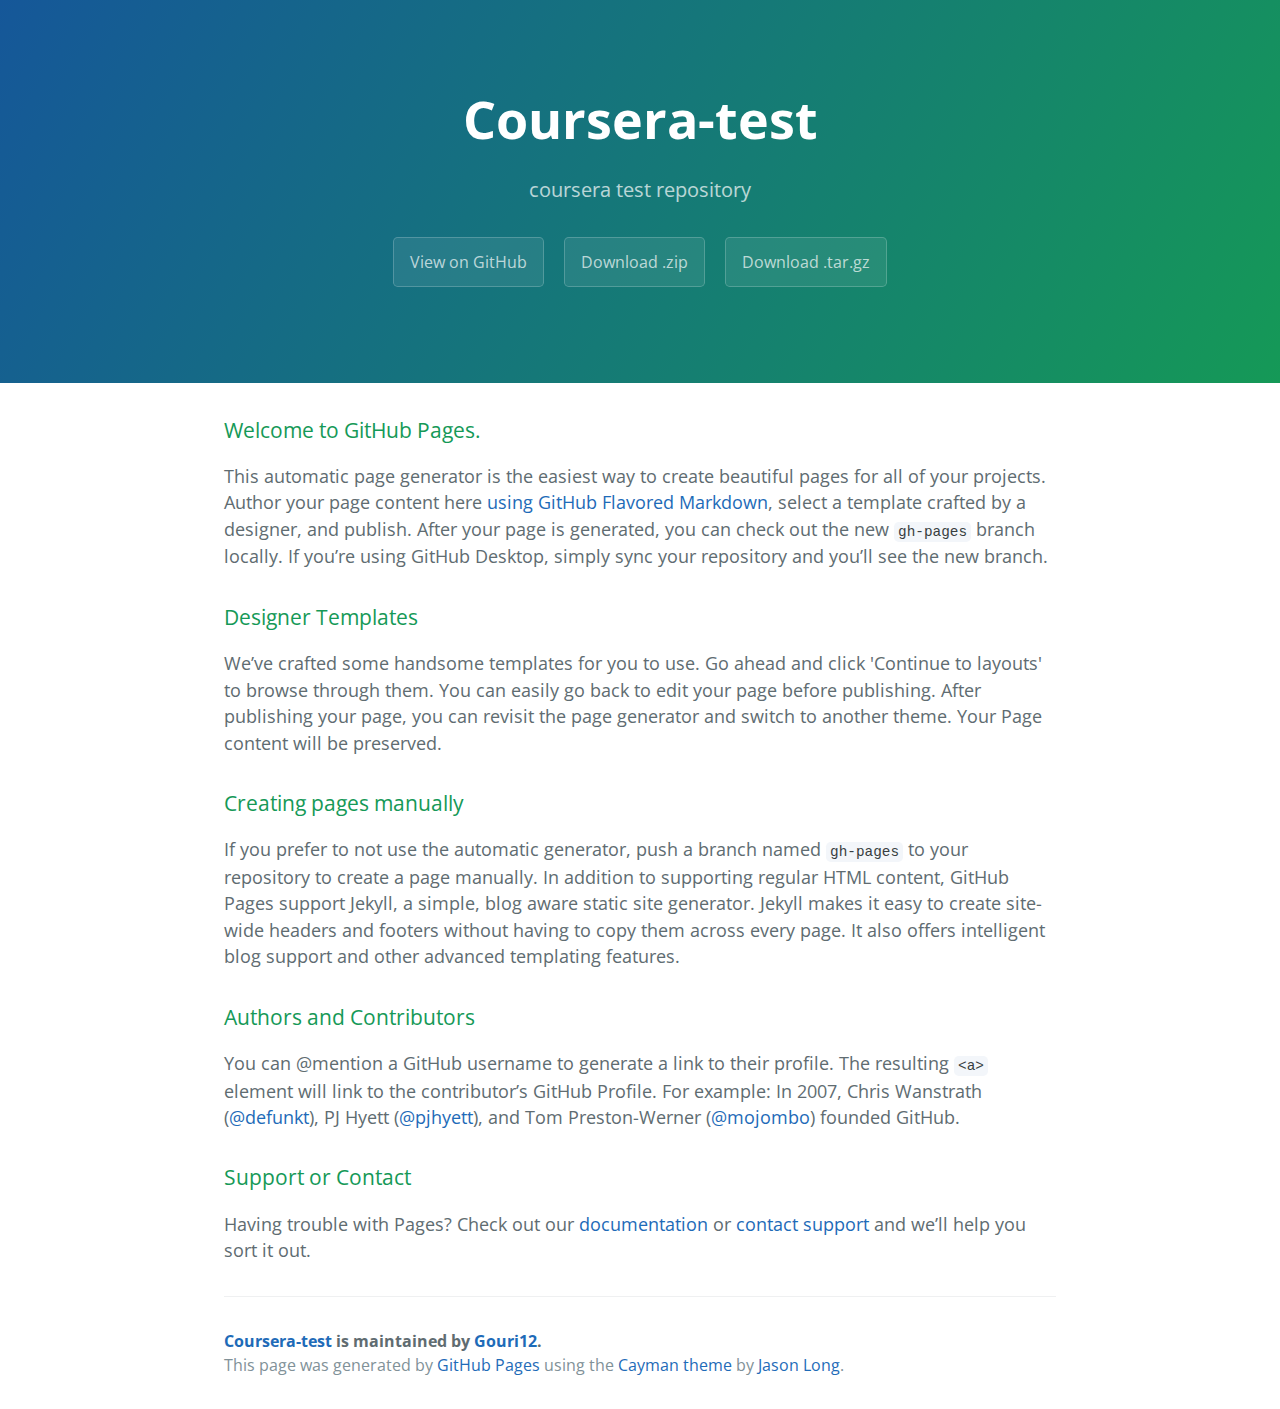
<file: index.html>
<!DOCTYPE html>
<html lang="en-us">
  <head>
    <meta charset="UTF-8">
    <title>Coursera-test by Gouri12</title>
    <meta name="viewport" content="width=device-width, initial-scale=1">
    <link rel="stylesheet" type="text/css" href="stylesheets/normalize.css" media="screen">
    <link href='https://fonts.googleapis.com/css?family=Open+Sans:400,700' rel='stylesheet' type='text/css'>
    <link rel="stylesheet" type="text/css" href="stylesheets/stylesheet.css" media="screen">
    <link rel="stylesheet" type="text/css" href="stylesheets/github-light.css" media="screen">
  </head>
  <body>
    <section class="page-header">
      <h1 class="project-name">Coursera-test</h1>
      <h2 class="project-tagline">coursera test repository</h2>
      <a href="https://github.com/Gouri12/coursera-test" class="btn">View on GitHub</a>
      <a href="https://github.com/Gouri12/coursera-test/zipball/master" class="btn">Download .zip</a>
      <a href="https://github.com/Gouri12/coursera-test/tarball/master" class="btn">Download .tar.gz</a>
    </section>

    <section class="main-content">
      <h3>
<a id="welcome-to-github-pages" class="anchor" href="#welcome-to-github-pages" aria-hidden="true"><span aria-hidden="true" class="octicon octicon-link"></span></a>Welcome to GitHub Pages.</h3>
<p>This automatic page generator is the easiest way to create beautiful pages for all of your projects. Author your page content here <a href="https://guides.github.com/features/mastering-markdown/">using GitHub Flavored Markdown</a>, select a template crafted by a designer, and publish. After your page is generated, you can check out the new <code>gh-pages</code> branch locally. If you’re using GitHub Desktop, simply sync your repository and you’ll see the new branch.</p>
<h3>
<a id="designer-templates" class="anchor" href="#designer-templates" aria-hidden="true"><span aria-hidden="true" class="octicon octicon-link"></span></a>Designer Templates</h3>
<p>We’ve crafted some handsome templates for you to use. Go ahead and click 'Continue to layouts' to browse through them. You can easily go back to edit your page before publishing. After publishing your page, you can revisit the page generator and switch to another theme. Your Page content will be preserved.</p>
<h3>
<a id="creating-pages-manually" class="anchor" href="#creating-pages-manually" aria-hidden="true"><span aria-hidden="true" class="octicon octicon-link"></span></a>Creating pages manually</h3>
<p>If you prefer to not use the automatic generator, push a branch named <code>gh-pages</code> to your repository to create a page manually. In addition to supporting regular HTML content, GitHub Pages support Jekyll, a simple, blog aware static site generator. Jekyll makes it easy to create site-wide headers and footers without having to copy them across every page. It also offers intelligent blog support and other advanced templating features.</p>
<h3>
<a id="authors-and-contributors" class="anchor" href="#authors-and-contributors" aria-hidden="true"><span aria-hidden="true" class="octicon octicon-link"></span></a>Authors and Contributors</h3>
<p>You can @mention a GitHub username to generate a link to their profile. The resulting <code>&lt;a&gt;</code> element will link to the contributor’s GitHub Profile. For example: In 2007, Chris Wanstrath (<a class="user-mention" data-hovercard-type="user" data-hovercard-url="/users/defunkt/hovercard" data-octo-click="hovercard-link-click" data-octo-dimensions="link_type:self" href="https://github.com/defunkt">@defunkt</a>), PJ Hyett (<a class="user-mention" data-hovercard-type="user" data-hovercard-url="/users/pjhyett/hovercard" data-octo-click="hovercard-link-click" data-octo-dimensions="link_type:self" href="https://github.com/pjhyett">@pjhyett</a>), and Tom Preston-Werner (<a class="user-mention" data-hovercard-type="user" data-hovercard-url="/users/mojombo/hovercard" data-octo-click="hovercard-link-click" data-octo-dimensions="link_type:self" href="https://github.com/mojombo">@mojombo</a>) founded GitHub.</p>
<h3>
<a id="support-or-contact" class="anchor" href="#support-or-contact" aria-hidden="true"><span aria-hidden="true" class="octicon octicon-link"></span></a>Support or Contact</h3>
<p>Having trouble with Pages? Check out our <a href="https://help.github.com/pages">documentation</a> or <a href="https://github.com/contact">contact support</a> and we’ll help you sort it out.</p>

      <footer class="site-footer">
        <span class="site-footer-owner"><a href="https://github.com/Gouri12/coursera-test">Coursera-test</a> is maintained by <a href="https://github.com/Gouri12">Gouri12</a>.</span>

        <span class="site-footer-credits">This page was generated by <a href="https://pages.github.com">GitHub Pages</a> using the <a href="https://github.com/jasonlong/cayman-theme">Cayman theme</a> by <a href="https://twitter.com/jasonlong">Jason Long</a>.</span>
      </footer>

    </section>

  
  </body>
</html>
</file>
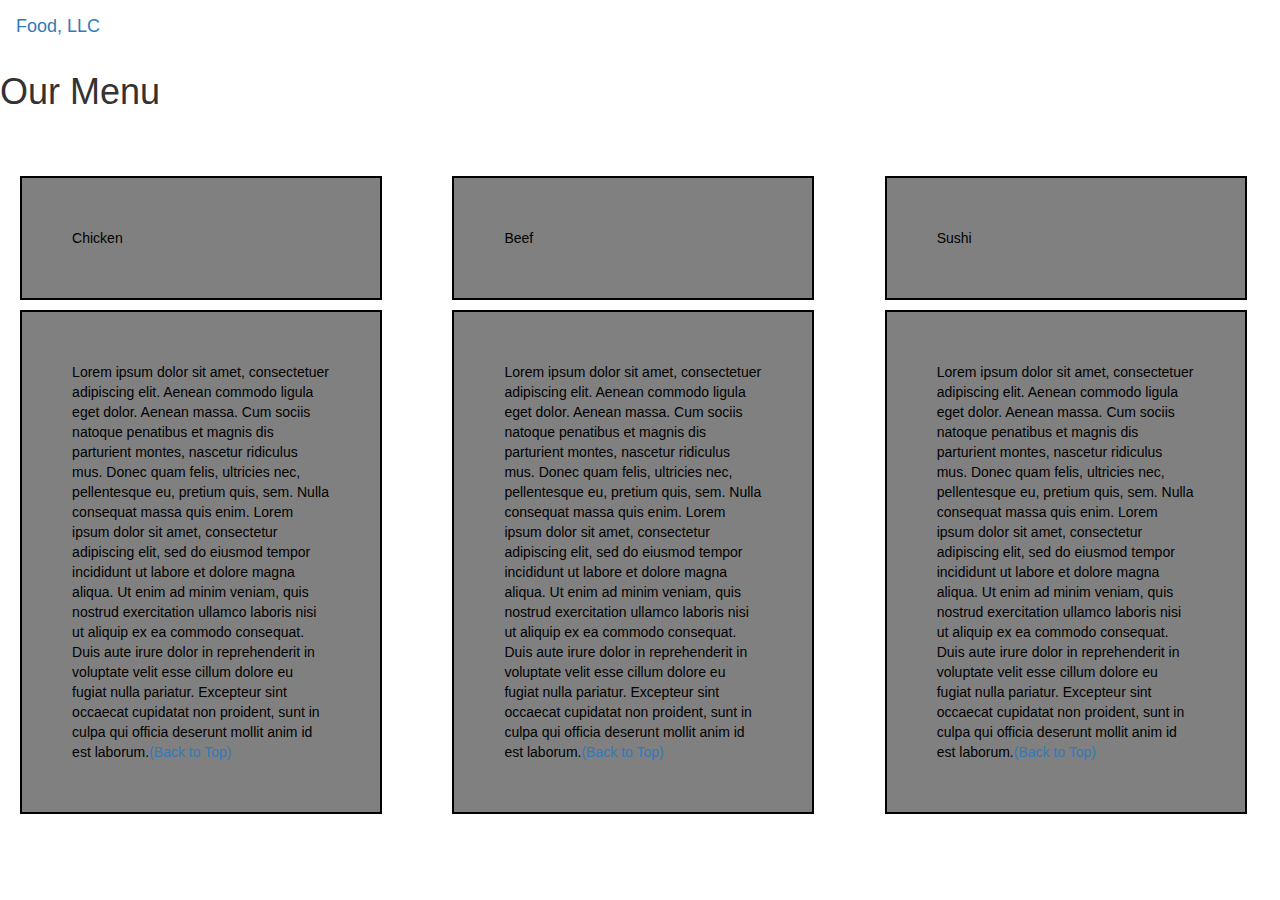
<file: assignment 3.html>
<!DOCTYPE html>
<html>
<head>

<title>Module 3</title>

  <meta name="viewport" content="width=device-width, initial-scale=1">
  <link rel="stylesheet" href="https://maxcdn.bootstrapcdn.com/bootstrap/3.3.7/css/bootstrap.min.css">
  <script src="https://ajax.googleapis.com/ajax/libs/jquery/3.3.1/jquery.min.js"></script>
  <script src="https://maxcdn.bootstrapcdn.com/bootstrap/3.3.7/js/bootstrap.min.js"></script>

</head>

<meta name="viewport" content="width=device-width, initial-scale=1">
<link rel="stylesheet" type="text/css" href="style.css">



<body>


<nav class="navbar" id="top">
  <div class="container-fluid">

    <div class="navbar-header">
      <button type="button" class="navbar-toggle" data-toggle="collapse" data-target="#myNavbar">
        <span class="icon-bar"></span>
        <span class="icon-bar"></span>
        <span class="icon-bar"></span> 
      </button>
      <a class="navbar-brand" href="#">Food, LLC</a>
    </div>

    <div class="collapse" id="myNavbar">
      <ul class="nav navbar-nav visible-xs">
        <li><a class="menu-item" href="#">Chicken</a></li>
        <li><a class="menu-item" href="#">Beef</a></li> 
        <li><a class="menu-item" href="#">Sushi</a></li> 
      </ul>
    </div>

  </div>
</nav>

<h1 class="main-title">Our Menu</h1>



<div class="row">

  <div class="col-lg-4 col-md-6 col-sm-12">
    <div class="content-box">
      <p class="item-name">Chicken</p>
      <p>Lorem ipsum dolor sit amet, consectetuer adipiscing elit. Aenean commodo ligula eget dolor. Aenean massa. Cum sociis natoque penatibus et magnis dis parturient montes, nascetur ridiculus mus. Donec quam felis, ultricies nec, pellentesque eu, pretium quis, sem. Nulla consequat massa quis enim. Lorem ipsum dolor sit amet, consectetur adipiscing elit, sed do eiusmod tempor incididunt ut labore et dolore magna aliqua. Ut enim ad minim veniam, quis nostrud exercitation ullamco laboris nisi ut aliquip ex ea commodo consequat. Duis aute irure dolor in reprehenderit in voluptate velit esse cillum dolore eu fugiat nulla pariatur. Excepteur sint occaecat cupidatat non proident, sunt in culpa qui officia deserunt mollit anim id est laborum.<a href="#top">(Back to Top)</a></p>
    </div>
  </div>

  <div class="col-lg-4 col-md-6 col-sm-12">
    <div class="content-box">
      <p class="item-name">Beef</p>
      <p>Lorem ipsum dolor sit amet, consectetuer adipiscing elit. Aenean commodo ligula eget dolor. Aenean massa. Cum sociis natoque penatibus et magnis dis parturient montes, nascetur ridiculus mus. Donec quam felis, ultricies nec, pellentesque eu, pretium quis, sem. Nulla consequat massa quis enim. Lorem ipsum dolor sit amet, consectetur adipiscing elit, sed do eiusmod tempor incididunt ut labore et dolore magna aliqua. Ut enim ad minim veniam, quis nostrud exercitation ullamco laboris nisi ut aliquip ex ea commodo consequat. Duis aute irure dolor in reprehenderit in voluptate velit esse cillum dolore eu fugiat nulla pariatur. Excepteur sint occaecat cupidatat non proident, sunt in culpa qui officia deserunt mollit anim id est laborum.<a href="#top">(Back to Top)</a></p>
    </div>
  </div>


  <div class="col-lg-4 col-md-12 col-sm-12">
    <div class="content-box">
      <p class="item-name">Sushi</p>
      <p>Lorem ipsum dolor sit amet, consectetuer adipiscing elit. Aenean commodo ligula eget dolor. Aenean massa. Cum sociis natoque penatibus et magnis dis parturient montes, nascetur ridiculus mus. Donec quam felis, ultricies nec, pellentesque eu, pretium quis, sem. Nulla consequat massa quis enim. Lorem ipsum dolor sit amet, consectetur adipiscing elit, sed do eiusmod tempor incididunt ut labore et dolore magna aliqua. Ut enim ad minim veniam, quis nostrud exercitation ullamco laboris nisi ut aliquip ex ea commodo consequat. Duis aute irure dolor in reprehenderit in voluptate velit esse cillum dolore eu fugiat nulla pariatur. Excepteur sint occaecat cupidatat non proident, sunt in culpa qui officia deserunt mollit anim id est laborum.<a href="#top">(Back to Top)</a></p>
    </div>
  </div>

</div>


</body>
</html>
</file>
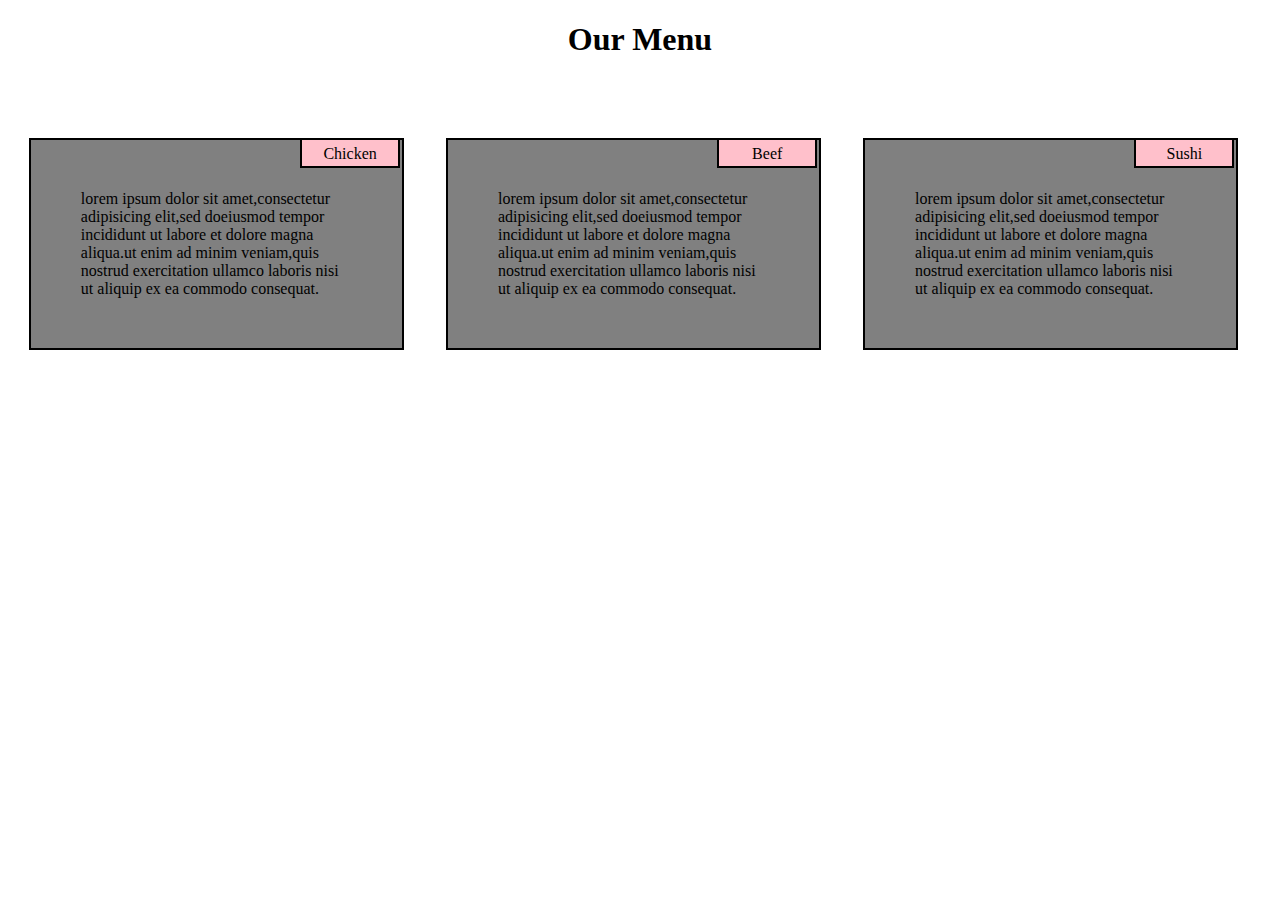
<file: module2.html>
<!DOCTYPE html>
<html>
<head>
	<title>our menu</title>
	<meta name="viewport" content="device-width,initial-scale=1">
	<link rel="stylesheet" type="text/css" href="style.css">

</head>
<body>
	<h1 style="text-align: center;">Our Menu</h1>
<div class="row">
	<div class="col-lg-4 col-md-6 col-sm-12"> 
		<div class="box">
			<p class="content-name">Chicken</p>
			<p>lorem ipsum dolor sit amet,consectetur adipisicing elit,sed doeiusmod tempor incididunt ut labore et dolore magna aliqua.ut enim ad minim veniam,quis nostrud exercitation ullamco laboris nisi ut aliquip ex ea commodo consequat.</p>
		</div>
	</div>
		<div class="col-lg-4 col-md-6 col-sm-12"> 
		  <div class="box">
			 <p class="content-name">Beef</p>
			 <p>lorem ipsum dolor sit amet,consectetur adipisicing elit,sed doeiusmod tempor incididunt ut labore et dolore magna aliqua.ut enim ad minim veniam,quis nostrud exercitation ullamco laboris nisi ut aliquip ex ea commodo consequat.</p>
          </div>
        </div>
		<div class="col-lg-4 col-md-6 col-sm-12"> 
		     <div class="box">
			   <p class="content-name">Sushi</p><p>lorem ipsum dolor sit amet,consectetur adipisicing elit,sed doeiusmod tempor incididunt ut labore et dolore magna aliqua.ut enim ad minim veniam,quis nostrud exercitation ullamco laboris nisi ut aliquip ex ea commodo consequat.</p>
             </div>
        </div>
</body>
</html>
</file>
<file: stylesheets/stylesheet.css>
* {
  box-sizing: border-box; }

body {
  padding: 0;
  margin: 0;
  font-family: "Open Sans", "Helvetica Neue", Helvetica, Arial, sans-serif;
  font-size: 16px;
  line-height: 1.5;
  color: #606c71; }

a {
  color: #1e6bb8;
  text-decoration: none; }
  a:hover {
    text-decoration: underline; }

.btn {
  display: inline-block;
  margin-bottom: 1rem;
  color: rgba(255, 255, 255, 0.7);
  background-color: rgba(255, 255, 255, 0.08);
  border-color: rgba(255, 255, 255, 0.2);
  border-style: solid;
  border-width: 1px;
  border-radius: 0.3rem;
  transition: color 0.2s, background-color 0.2s, border-color 0.2s; }
  .btn + .btn {
    margin-left: 1rem; }

.btn:hover {
  color: rgba(255, 255, 255, 0.8);
  text-decoration: none;
  background-color: rgba(255, 255, 255, 0.2);
  border-color: rgba(255, 255, 255, 0.3); }

@media screen and (min-width: 64em) {
  .btn {
    padding: 0.75rem 1rem; } }

@media screen and (min-width: 42em) and (max-width: 64em) {
  .btn {
    padding: 0.6rem 0.9rem;
    font-size: 0.9rem; } }

@media screen and (max-width: 42em) {
  .btn {
    display: block;
    width: 100%;
    padding: 0.75rem;
    font-size: 0.9rem; }
    .btn + .btn {
      margin-top: 1rem;
      margin-left: 0; } }

.page-header {
  color: #fff;
  text-align: center;
  background-color: #159957;
  background-image: linear-gradient(120deg, #155799, #159957); }

@media screen and (min-width: 64em) {
  .page-header {
    padding: 5rem 6rem; } }

@media screen and (min-width: 42em) and (max-width: 64em) {
  .page-header {
    padding: 3rem 4rem; } }

@media screen and (max-width: 42em) {
  .page-header {
    padding: 2rem 1rem; } }

.project-name {
  margin-top: 0;
  margin-bottom: 0.1rem; }

@media screen and (min-width: 64em) {
  .project-name {
    font-size: 3.25rem; } }

@media screen and (min-width: 42em) and (max-width: 64em) {
  .project-name {
    font-size: 2.25rem; } }

@media screen and (max-width: 42em) {
  .project-name {
    font-size: 1.75rem; } }

.project-tagline {
  margin-bottom: 2rem;
  font-weight: normal;
  opacity: 0.7; }

@media screen and (min-width: 64em) {
  .project-tagline {
    font-size: 1.25rem; } }

@media screen and (min-width: 42em) and (max-width: 64em) {
  .project-tagline {
    font-size: 1.15rem; } }

@media screen and (max-width: 42em) {
  .project-tagline {
    font-size: 1rem; } }

.main-content :first-child {
  margin-top: 0; }
.main-content img {
  max-width: 100%; }
.main-content h1, .main-content h2, .main-content h3, .main-content h4, .main-content h5, .main-content h6 {
  margin-top: 2rem;
  margin-bottom: 1rem;
  font-weight: normal;
  color: #159957; }
.main-content p {
  margin-bottom: 1em; }
.main-content code {
  padding: 2px 4px;
  font-family: Consolas, "Liberation Mono", Menlo, Courier, monospace;
  font-size: 0.9rem;
  color: #383e41;
  background-color: #f3f6fa;
  border-radius: 0.3rem; }
.main-content pre {
  padding: 0.8rem;
  margin-top: 0;
  margin-bottom: 1rem;
  font: 1rem Consolas, "Liberation Mono", Menlo, Courier, monospace;
  color: #567482;
  word-wrap: normal;
  background-color: #f3f6fa;
  border: solid 1px #dce6f0;
  border-radius: 0.3rem; }
  .main-content pre > code {
    padding: 0;
    margin: 0;
    font-size: 0.9rem;
    color: #567482;
    word-break: normal;
    white-space: pre;
    background: transparent;
    border: 0; }
.main-content .highlight {
  margin-bottom: 1rem; }
  .main-content .highlight pre {
    margin-bottom: 0;
    word-break: normal; }
.main-content .highlight pre, .main-content pre {
  padding: 0.8rem;
  overflow: auto;
  font-size: 0.9rem;
  line-height: 1.45;
  border-radius: 0.3rem; }
.main-content pre code, .main-content pre tt {
  display: inline;
  max-width: initial;
  padding: 0;
  margin: 0;
  overflow: initial;
  line-height: inherit;
  word-wrap: normal;
  background-color: transparent;
  border: 0; }
  .main-content pre code:before, .main-content pre code:after, .main-content pre tt:before, .main-content pre tt:after {
    content: normal; }
.main-content ul, .main-content ol {
  margin-top: 0; }
.main-content blockquote {
  padding: 0 1rem;
  margin-left: 0;
  color: #819198;
  border-left: 0.3rem solid #dce6f0; }
  .main-content blockquote > :first-child {
    margin-top: 0; }
  .main-content blockquote > :last-child {
    margin-bottom: 0; }
.main-content table {
  display: block;
  width: 100%;
  overflow: auto;
  word-break: normal;
  word-break: keep-all; }
  .main-content table th {
    font-weight: bold; }
  .main-content table th, .main-content table td {
    padding: 0.5rem 1rem;
    border: 1px solid #e9ebec; }
.main-content dl {
  padding: 0; }
  .main-content dl dt {
    padding: 0;
    margin-top: 1rem;
    font-size: 1rem;
    font-weight: bold; }
  .main-content dl dd {
    padding: 0;
    margin-bottom: 1rem; }
.main-content hr {
  height: 2px;
  padding: 0;
  margin: 1rem 0;
  background-color: #eff0f1;
  border: 0; }

@media screen and (min-width: 64em) {
  .main-content {
    max-width: 64rem;
    padding: 2rem 6rem;
    margin: 0 auto;
    font-size: 1.1rem; } }

@media screen and (min-width: 42em) and (max-width: 64em) {
  .main-content {
    padding: 2rem 4rem;
    font-size: 1.1rem; } }

@media screen and (max-width: 42em) {
  .main-content {
    padding: 2rem 1rem;
    font-size: 1rem; } }

.site-footer {
  padding-top: 2rem;
  margin-top: 2rem;
  border-top: solid 1px #eff0f1; }

.site-footer-owner {
  display: block;
  font-weight: bold; }

.site-footer-credits {
  color: #819198; }

@media screen and (min-width: 64em) {
  .site-footer {
    font-size: 1rem; } }

@media screen and (min-width: 42em) and (max-width: 64em) {
  .site-footer {
    font-size: 1rem; } }

@media screen and (max-width: 42em) {
  .site-footer {
    font-size: 0.9rem; } }
</file>
<file: stylesheets/github-light.css>
/*!
 * GitHub Light v0.4.1
 * Copyright (c) 2012 - 2017 GitHub, Inc.
 * Licensed under MIT (https://github.com/primer/github-syntax-theme-generator/blob/master/LICENSE)
 */

.pl-c /* comment, punctuation.definition.comment, string.comment */ {
  color: #6a737d;
}

.pl-c1 /* constant, entity.name.constant, variable.other.constant, variable.language, support, meta.property-name, support.constant, support.variable, meta.module-reference, markup.raw, meta.diff.header, meta.output */,
.pl-s .pl-v /* string variable */ {
  color: #005cc5;
}

.pl-e /* entity */,
.pl-en /* entity.name */ {
  color: #6f42c1;
}

.pl-smi /* variable.parameter.function, storage.modifier.package, storage.modifier.import, storage.type.java, variable.other */,
.pl-s .pl-s1 /* string source */ {
  color: #24292e;
}

.pl-ent /* entity.name.tag, markup.quote */ {
  color: #22863a;
}

.pl-k /* keyword, storage, storage.type */ {
  color: #d73a49;
}

.pl-s /* string */,
.pl-pds /* punctuation.definition.string, source.regexp, string.regexp.character-class */,
.pl-s .pl-pse .pl-s1 /* string punctuation.section.embedded source */,
.pl-sr /* string.regexp */,
.pl-sr .pl-cce /* string.regexp constant.character.escape */,
.pl-sr .pl-sre /* string.regexp source.ruby.embedded */,
.pl-sr .pl-sra /* string.regexp string.regexp.arbitrary-repitition */ {
  color: #032f62;
}

.pl-v /* variable */,
.pl-smw /* sublimelinter.mark.warning */ {
  color: #e36209;
}

.pl-bu /* invalid.broken, invalid.deprecated, invalid.unimplemented, message.error, brackethighlighter.unmatched, sublimelinter.mark.error */ {
  color: #b31d28;
}

.pl-ii /* invalid.illegal */ {
  color: #fafbfc;
  background-color: #b31d28;
}

.pl-c2 /* carriage-return */ {
  color: #fafbfc;
  background-color: #d73a49;
}

.pl-c2::before /* carriage-return */ {
  content: "^M";
}

.pl-sr .pl-cce /* string.regexp constant.character.escape */ {
  font-weight: bold;
  color: #22863a;
}

.pl-ml /* markup.list */ {
  color: #735c0f;
}

.pl-mh /* markup.heading */,
.pl-mh .pl-en /* markup.heading entity.name */,
.pl-ms /* meta.separator */ {
  font-weight: bold;
  color: #005cc5;
}

.pl-mi /* markup.italic */ {
  font-style: italic;
  color: #24292e;
}

.pl-mb /* markup.bold */ {
  font-weight: bold;
  color: #24292e;
}

.pl-md /* markup.deleted, meta.diff.header.from-file, punctuation.definition.deleted */ {
  color: #b31d28;
  background-color: #ffeef0;
}

.pl-mi1 /* markup.inserted, meta.diff.header.to-file, punctuation.definition.inserted */ {
  color: #22863a;
  background-color: #f0fff4;
}

.pl-mc /* markup.changed, punctuation.definition.changed */ {
  color: #e36209;
  background-color: #ffebda;
}

.pl-mi2 /* markup.ignored, markup.untracked */ {
  color: #f6f8fa;
  background-color: #005cc5;
}

.pl-mdr /* meta.diff.range */ {
  font-weight: bold;
  color: #6f42c1;
}

.pl-ba /* brackethighlighter.tag, brackethighlighter.curly, brackethighlighter.round, brackethighlighter.square, brackethighlighter.angle, brackethighlighter.quote */ {
  color: #586069;
}

.pl-sg /* sublimelinter.gutter-mark */ {
  color: #959da5;
}

.pl-corl /* constant.other.reference.link, string.other.link */ {
  text-decoration: underline;
  color: #032f62;
}
</file>
<file: style.css>
*{
	box-sizing: border-box;
}
h1{
	margin-bottom: 15px;
}

p{
	border: 2px solid black;
	background-color: grey;
	width: 90%;
	height: auto;
	margin-right: auto;
	margin-left:auto;
	color:black;
	padding: 50px;
}
.row{
 margin-top:5%;
 margin-bottom: 5%;
}
.content-name{
	overflow:none;
	text-align: center;
	border:2px solid black;
	width:100px;
	height:30px;
	padding: 5px;
	float: right;
	margin-right: 25px;
	margin-top: 0px;
	position: relative;
	background-color: pink;

}

@media(min-width: 992px){
	.col-lg-1, .col-lg-2, .col-lg-3, .col-lg-4, .col-lg-5,     .col-lg-6,.col-lg-7,.col-lg-8,.col-lg-9,.col-lg-10,    .col-lg-11,.col-lg-12{
		float: left;
	}
	.col-lg-1{
		width: 8.33%;
	}
	.col-lg-2{
		width: 16.66%;
	}
	.col-lg-3{
		width: 25%;
	}
	.col-lg-4{
		width: 33%;
	}
	.col-lg-5{
		width: 41.66%;
	}
	.col-lg-6{
		width: 50%;
	}
	.col-lg-7{
		width: 58.33%;
	}
	.col-lg-8{
		width: 66.66%;
	}
	.col-lg-9{
		width: 74.99%;
	}
	.col-lg-10{
		width: 83.33%;
	}
	.col-lg-11{
		width: 91.66%;
	}
	.col-lg-12{
		width: 100%;
	}
} 
@media(min-width: 768px) and (max-width: 991px){
	.col-md-1, .col-md-2, .col-md-3, .col-md-4, .col-md-5,     .col-md-6,.col-md-7,.col-md-8,.col-md-9,        .col-md-10,    .col-md-11,.col-md-12{
		float: left;
	}
	.col-md-1{
		width: 8.33%;
	}
	.col-md-2{
		width: 16.66%;
	}
	.col-md-3{
		width: 25%;
	}
	.col-md-4{
		width: 33%;
	}
	.col-md-5{
		width: 41.66%;
	}
	.col-md-6{
		width: 50%;
	}
	.col-md-7{
		width: 58.33%;
	}
	.col-md-8{
		width: 66.66%;
	}
	.col-md-9{
		width: 74.99%;
	}
	.col-md-10{
		width: 83.33%;
	}
	.col-md-11{
		width: 91.66%;
	}
	.col-md-12{
		width: 100%;
	}
}
@media(max-width: 767px){
	.col-sm-1, .col-sm-2, .col-sm-3, .col-sm-4, .col-sm-5,     .col-sm-6,.col-sm-7,.col-sm-8,.col-sm-9,        .col-sm-10,    .col-sm-11,.col-sm-12{
		float: left;
	}
	.col-sm-1{
		width: 8.33%;
	}
	.col-sm-2{
		width: 16.66%;
	}
	.col-sm-3{
		width: 25%;
	}
	.col-sm-4{
		width: 33%;
	}
	.col-sm-5{
		width: 41.66%;
	}
	.col-sm-6{
		width: 50%;
	}
	.col-sm-7{
		width: 58.33%;
	}
	.col-sm-8{
		width: 66.66%;
	}
	.col-sm-9{
		width: 74.99%;
	}
	.col-sm-10{
		width: 83.33%;
	}
	.col-sm-11{
		width: 91.66%;
	}
	.col-sm-12{
		width: 100%;
	}
</file>
